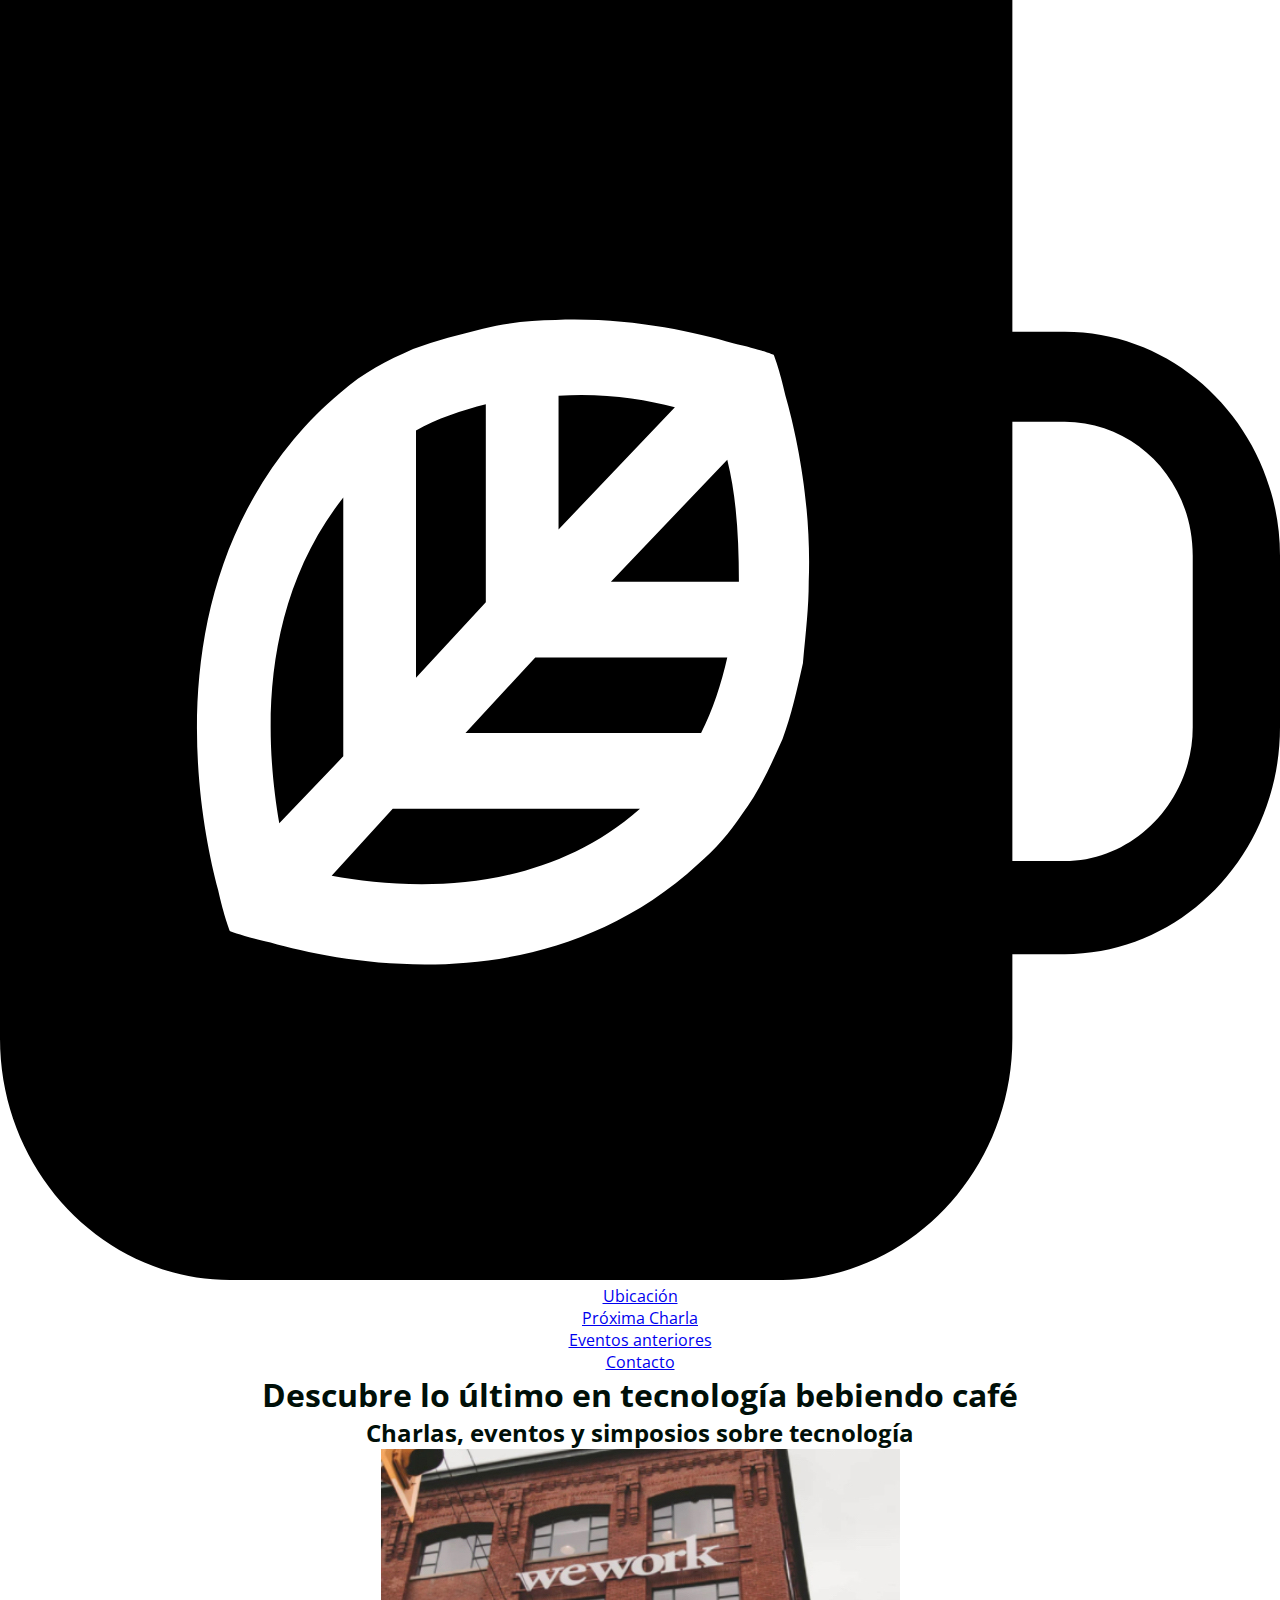
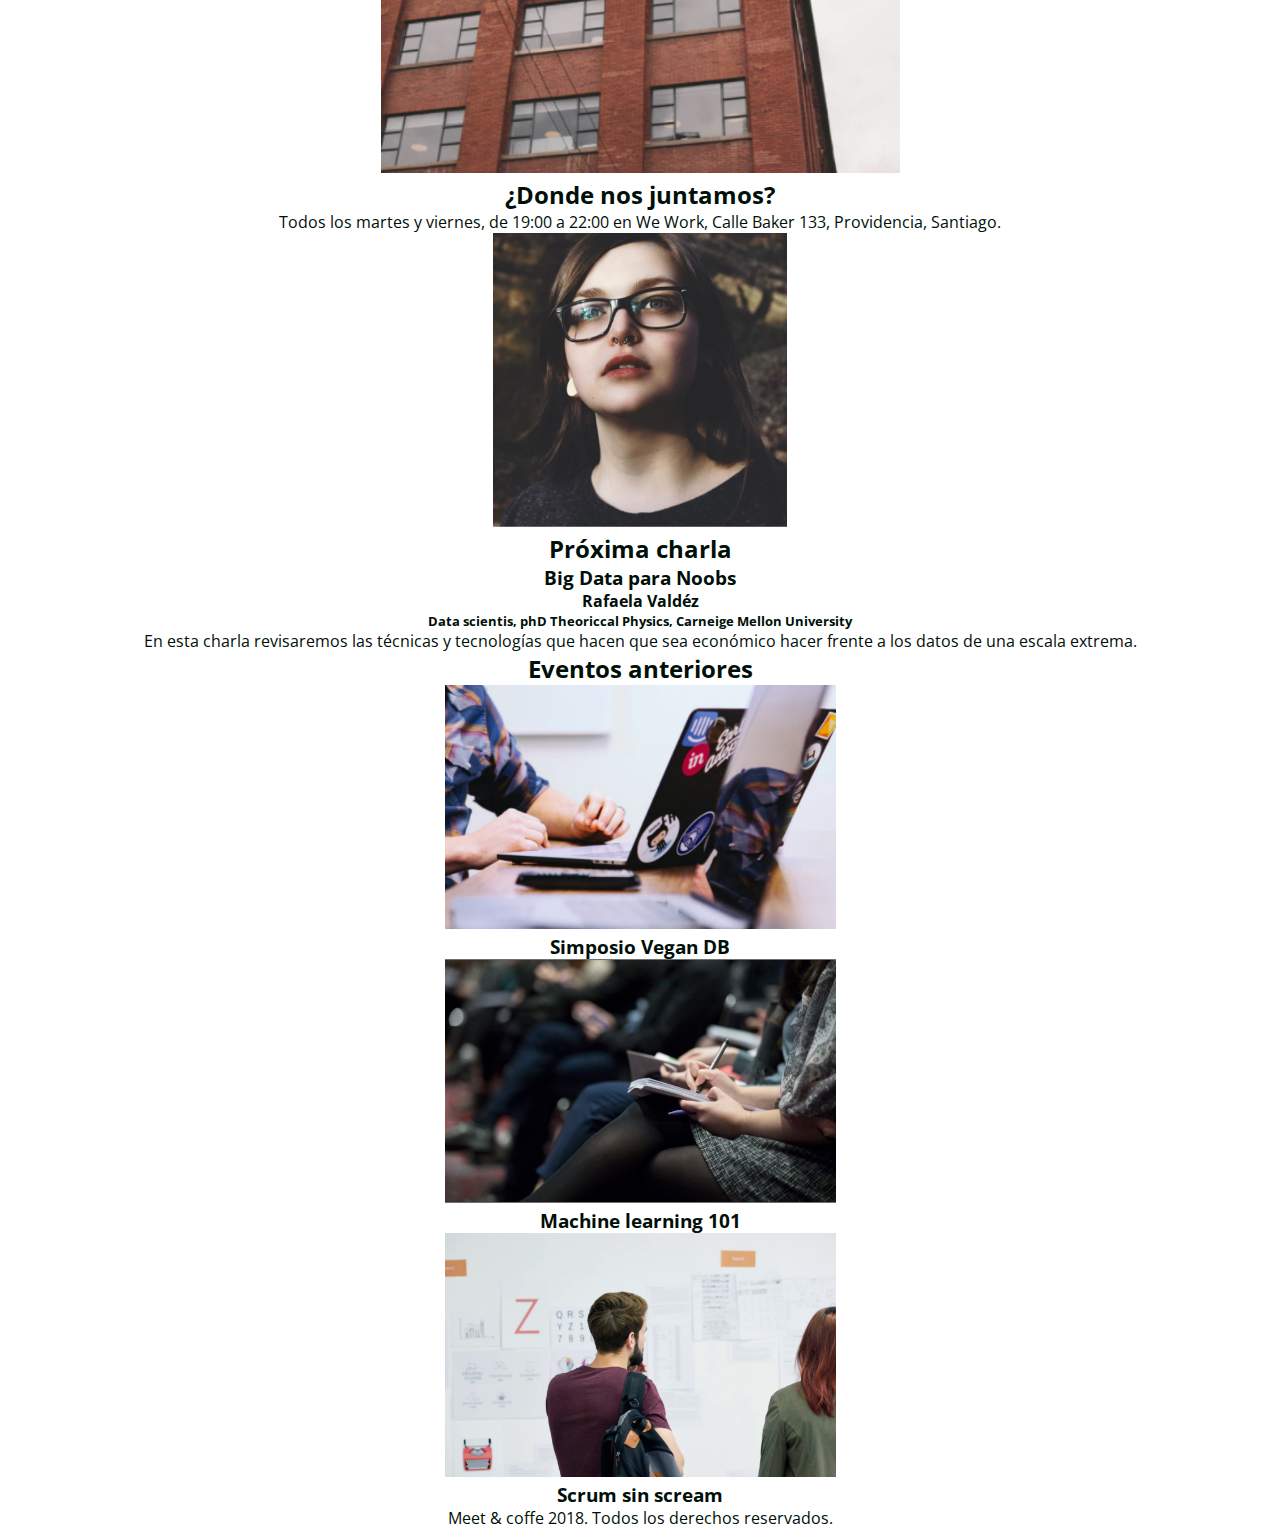
<file: index.html>
<!DOCTYPE html>
<html>
<head>
	<title>Meet & Coffee</title>
	<meta charset="utf-8">
	<link rel="shortcut icon" type="image/png" href="assets/img/favicon.png">
	<meta name="author" content="Francisca Medina Concha">
	<meta name="description" content="Comparte tus conocimientos tomando café">
	<meta name="keywords" content="charlas, eventos, simposios, tecnología, co-work">
	<link href="https://fonts.googleapis.com/css?family=Open+Sans:400,700,800" rel="stylesheet">
	<link rel="stylesheet" href="https://use.fontawesome.com/releases/v5.6.3/css/all.css" integrity="sha384-UHRtZLI+pbxtHCWp1t77Bi1L4ZtiqrqD80Kn4Z8NTSRyMA2Fd33n5dQ8lWUE00s/" crossorigin="anonymous">
	<link rel="stylesheet" href="assets/css/style.css">
</head>
<body>
	<nav class="oscuro">
		<ul>
			<li class="icono"><a href="#inicio">
				<svg xmlns="http://www.w3.org/2000/svg" viewBox="0 0 44 44"><path d="M11.8 26l-2.2 2.3c-.5-2.9-.7-7.5 2.2-11.2V26zm-.4 4.1c2.7.5 7.2.7 10.6-2.3h-8.5l-2.1 2.3zm5.3-16.2c-.8.2-1.7.5-2.4.9v8.5l2.4-2.6v-6.8zm2.5-.3v4.6l4-4.2c-1.1-.3-2.5-.5-4-.4zM16 25.2h8.1c.4-.8.7-1.7.9-2.6h-6.6L16 25.2zm28-6.1V25c0 4.3-3.3 7.8-7.4 7.8h-1.8v2.9c0 4.6-3.6 8.3-7.9 8.3h-19C3.6 44 0 40.3 0 35.7V0h34.8v11.4h1.8c4.1 0 7.4 3.5 7.4 7.7zm-16.2.9c.1-2.6-.4-5-.8-6.4-.2-.9-.4-1.4-.4-1.4s-.5-.2-1.4-.4c-1.4-.4-3.6-.9-6.1-.8-.8 0-1.7.1-2.5.3-.8.2-1.6.4-2.4.7-.9.4-1.7.8-2.5 1.5-.6.5-1.1 1-1.6 1.6-4.5 5.4-3.4 12.5-2.6 15.5.2.9.4 1.4.4 1.4s.5.2 1.4.4c2.8.8 9.6 2 14.7-2.7.6-.5 1.1-1.1 1.5-1.7.6-.8 1-1.7 1.4-2.6.3-.8.5-1.7.7-2.6.1-1.1.2-1.9.2-2.8zm13.2-.9c0-2.6-2-4.6-4.4-4.6h-1.8v15.1h1.8c2.4 0 4.4-2.1 4.4-4.6v-5.9zM21 20h4.4c0-1.6-.1-3-.4-4.2L21 20z"/></svg>
			</a></li>
			<li><a href="#ubicacion">Ubicación</a></li>
			<li><a href="#proxima-charla">Próxima Charla</a> </li>
			<li><a href="#eventos">Eventos anteriores</a></li>
			<li><a href="#contacto">Contacto</a></li>
		</ul>
	</nav>

  <header id="inicio" class="hero-section">
    <h1>Descubre lo último en tecnología bebiendo café</h1>
    <h2 class="subtitulo">Charlas, eventos y simposios sobre tecnología</h2>
  </header>

  <section id="ubicacion">
    <img src="assets/img/we-work.jpg" alt="We work location">
  	<h2>¿Donde nos juntamos?</h2>
  	<p>Todos los martes y viernes, de 19:00  a 22:00 en We Work, Calle Baker 133, Providencia, Santiago.</p>
  </section>

	<section id="proxima-charla" class="sweet-brown">
		<div class="centrado">
			<img src="assets/img/speaker.jpg" alt="speaker" class="charla-speaker">
			<div class="charla-texto">
				<h2>Próxima charla</h2>
		  	<h3>Big Data para Noobs</h3>
		  	<h4>Rafaela Valdéz</h4>
		  	<h5>Data scientis, phD Theoriccal Physics, Carneige Mellon University</h5>
		  	<p>En esta charla revisaremos las técnicas y tecnologías que hacen que sea económico hacer frente a los datos de una escala extrema.</p>
			</div>
		</div>
	</section>

  <section id="eventos">
  	<h2>Eventos anteriores</h2>
		<article class="evento">
		<a href="evento01.html" target="_blank"><img src="assets/img/simposio-vegan.jpg" alt="Events simposio vegan"></a>
		<h3>Simposio Vegan DB</h3>
		</article>

		<article class="evento">
	  	<img src="assets/img/machine-learning.jpg" alt="machine-learning">
	  	<h3>Machine learning 101</h3>
		</article>

		<article class="evento">
	  	<img src="assets/img/scrum-sin-scream.jpg" alt="scrum-sin-scream">
	  	<h3>Scrum sin scream</h3>
		</article>
  </section>

	<footer id="contacto" class="oscuro">
		<a href="https://github.com"><i class="fab fa-github-square fa-5x"></i></a>
		<a href="https://twitter.com"><i class="fab fa-twitter-square fa-5x"></i></a>
		<a href="https://www.linkedin.com"><i class="fab fa-linkedin fa-5x"></i></a>
	  <p>Meet & coffe 2018. Todos los derechos reservados.</p>
	</footer>
</body>
</html>
</file>
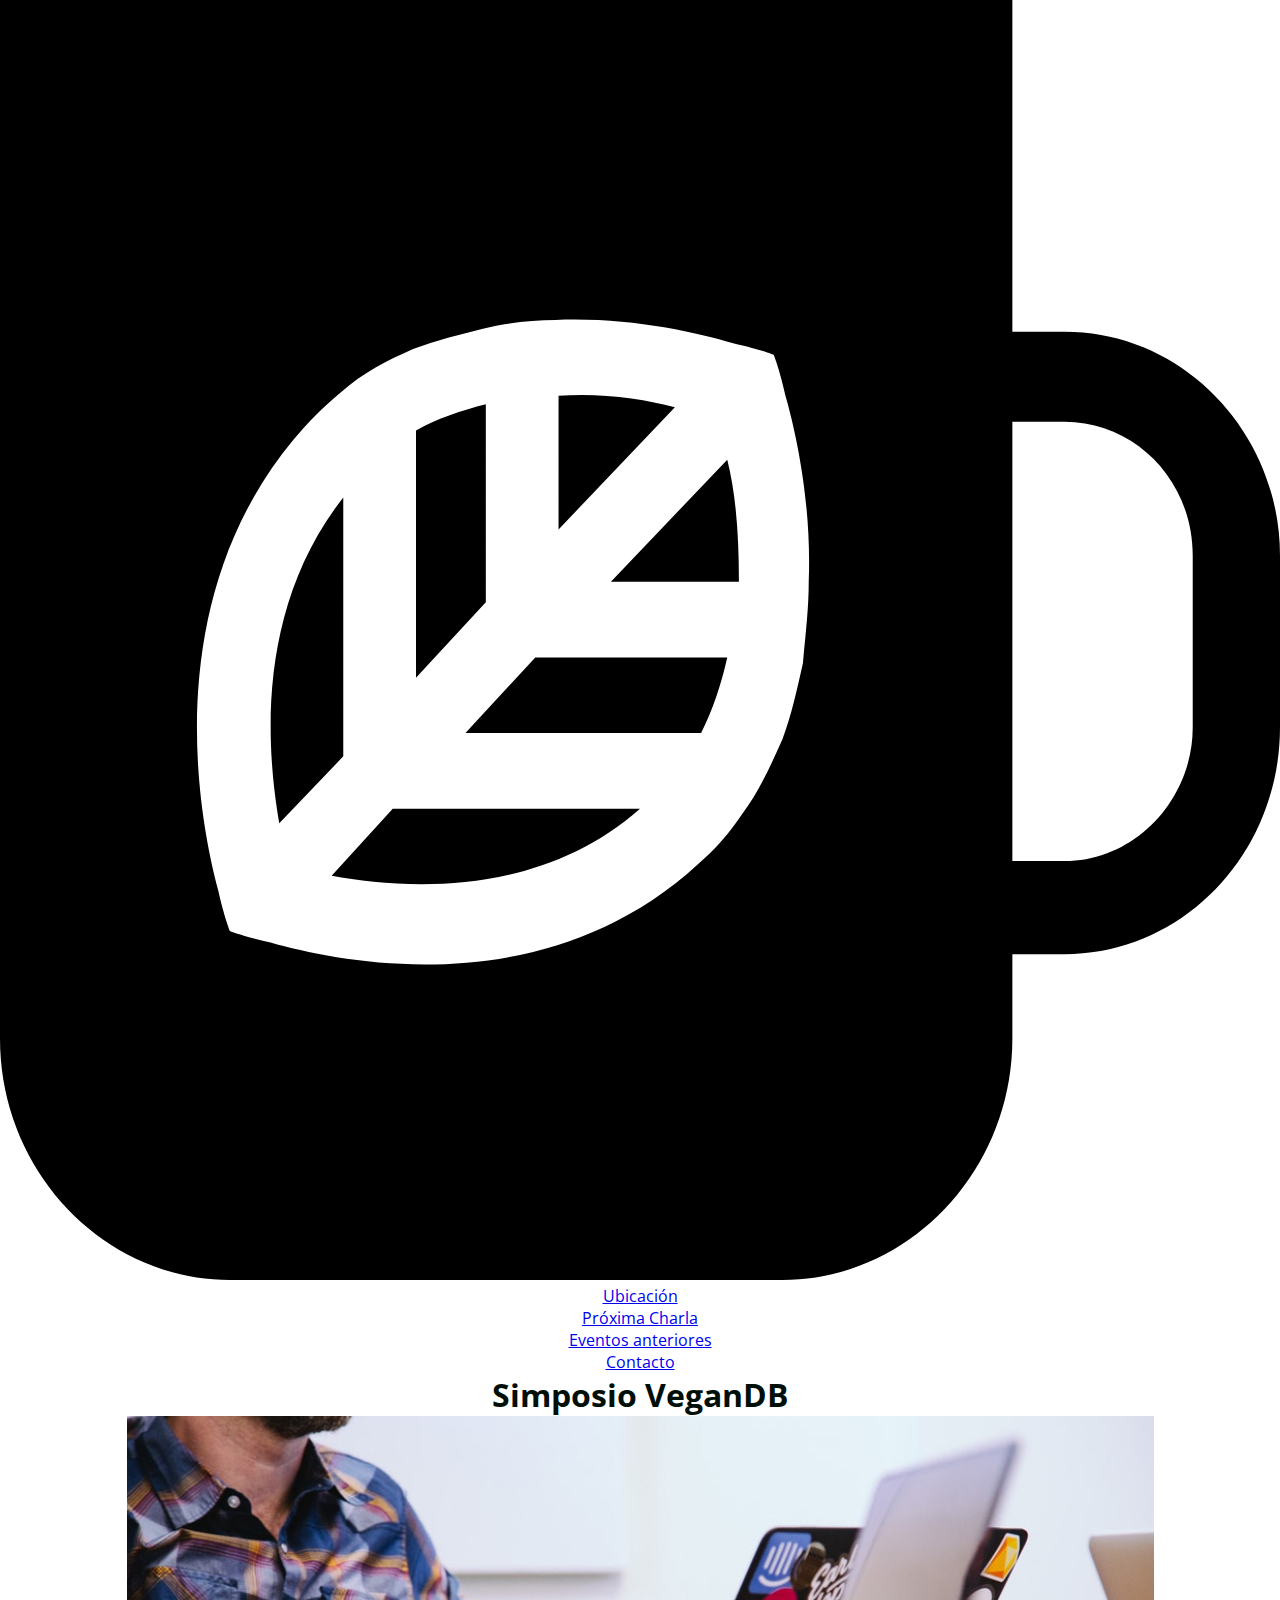
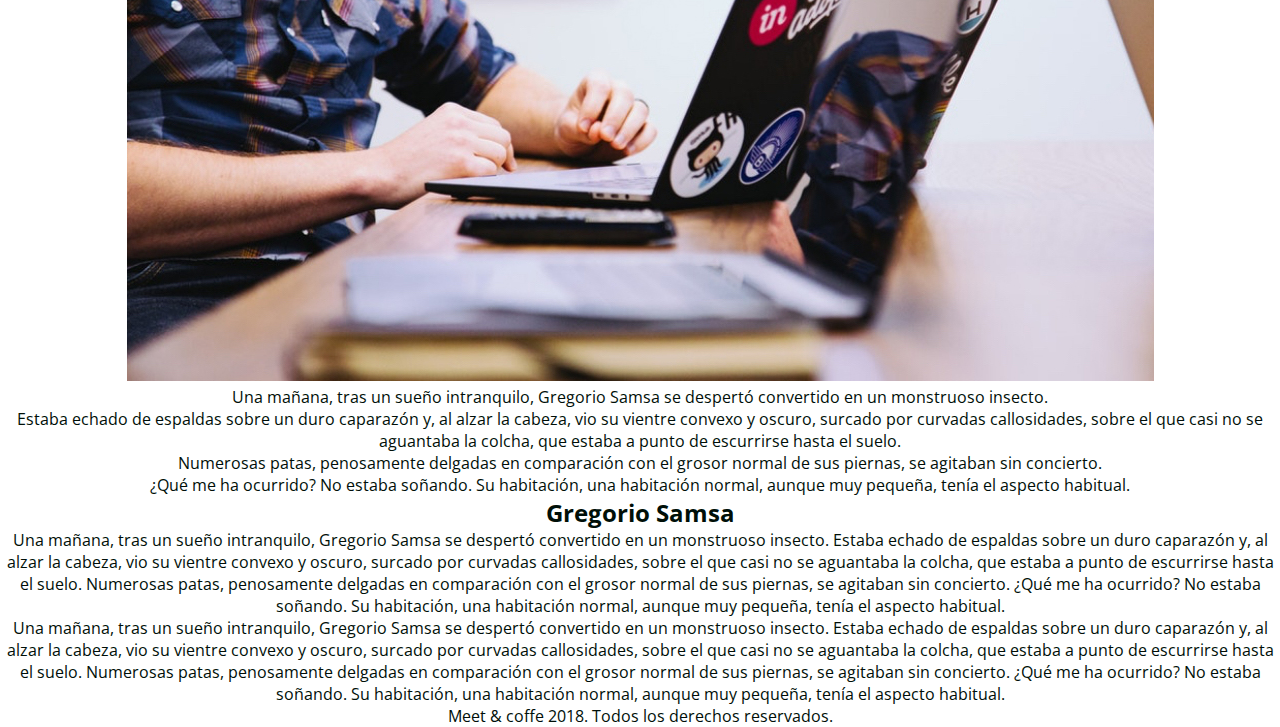
<file: evento01.html>
<!DOCTYPE html>
<html>
<head>
	<title>Evento 01</title>
	<meta charset="utf-8">
	<link rel="shortcut icon" type="image/png" href="assets/img/favicon.png">
	<meta name="author" content="Francisca Medina Concha">
	<meta name="description" content="Comparte tus conocimientos tomando café">
	<meta name="keywords" content="charlas, eventos, simposios, tecnología, co-work">
	<link href="https://fonts.googleapis.com/css?family=Open+Sans:400,700,800" rel="stylesheet">
	<link rel="stylesheet" href="https://use.fontawesome.com/releases/v5.6.3/css/all.css" integrity="sha384-UHRtZLI+pbxtHCWp1t77Bi1L4ZtiqrqD80Kn4Z8NTSRyMA2Fd33n5dQ8lWUE00s/" crossorigin="anonymous">
	<link rel="stylesheet" href="assets/css/style.css">
</head>
<body>
	<nav class="oscuro">
		<ul>
			<li class="icono"><a href="#inicio">
				<svg xmlns="http://www.w3.org/2000/svg" viewBox="0 0 44 44"><path d="M11.8 26l-2.2 2.3c-.5-2.9-.7-7.5 2.2-11.2V26zm-.4 4.1c2.7.5 7.2.7 10.6-2.3h-8.5l-2.1 2.3zm5.3-16.2c-.8.2-1.7.5-2.4.9v8.5l2.4-2.6v-6.8zm2.5-.3v4.6l4-4.2c-1.1-.3-2.5-.5-4-.4zM16 25.2h8.1c.4-.8.7-1.7.9-2.6h-6.6L16 25.2zm28-6.1V25c0 4.3-3.3 7.8-7.4 7.8h-1.8v2.9c0 4.6-3.6 8.3-7.9 8.3h-19C3.6 44 0 40.3 0 35.7V0h34.8v11.4h1.8c4.1 0 7.4 3.5 7.4 7.7zm-16.2.9c.1-2.6-.4-5-.8-6.4-.2-.9-.4-1.4-.4-1.4s-.5-.2-1.4-.4c-1.4-.4-3.6-.9-6.1-.8-.8 0-1.7.1-2.5.3-.8.2-1.6.4-2.4.7-.9.4-1.7.8-2.5 1.5-.6.5-1.1 1-1.6 1.6-4.5 5.4-3.4 12.5-2.6 15.5.2.9.4 1.4.4 1.4s.5.2 1.4.4c2.8.8 9.6 2 14.7-2.7.6-.5 1.1-1.1 1.5-1.7.6-.8 1-1.7 1.4-2.6.3-.8.5-1.7.7-2.6.1-1.1.2-1.9.2-2.8zm13.2-.9c0-2.6-2-4.6-4.4-4.6h-1.8v15.1h1.8c2.4 0 4.4-2.1 4.4-4.6v-5.9zM21 20h4.4c0-1.6-.1-3-.4-4.2L21 20z"/></svg>
			</a></li>
			<li><a href="#ubicacion">Ubicación</a></li>
			<li><a href="#proxima-charla">Próxima Charla</a> </li>
			<li><a href="#eventos">Eventos anteriores</a></li>
			<li><a href="#contacto">Contacto</a></li>
		</ul>
	</nav>

<section class="centrado">
    <div>
        <h1>Simposio VeganDB</h1>
        <img src="assets/img/post-1.jpg" alt="Simposio VeganDB">
        <div>
            <p>Una mañana, tras un sueño intranquilo, Gregorio Samsa se despertó convertido en un monstruoso insecto.</p>
            <p>Estaba echado de espaldas sobre un duro caparazón y, al alzar la cabeza, vio su vientre convexo y oscuro, surcado por curvadas callosidades, sobre el que casi no se aguantaba la colcha, que estaba a punto de escurrirse hasta el suelo.</p>  
            <p>Numerosas patas, penosamente delgadas en comparación con el grosor normal de sus piernas, se agitaban sin concierto.</p> 
            <p>¿Qué me ha ocurrido? No estaba soñando. Su habitación, una habitación normal, aunque muy pequeña, tenía el aspecto habitual.</p>
        </div>

		<div>
			<h2>Gregorio Samsa</h2>
			<p>Una mañana, tras un sueño intranquilo, Gregorio Samsa se despertó convertido en un monstruoso insecto. Estaba echado de espaldas sobre un duro caparazón y, al alzar la cabeza, vio su vientre convexo y oscuro, surcado por curvadas callosidades, sobre el que casi no se aguantaba la colcha, que estaba a punto de escurrirse hasta el suelo. Numerosas patas, penosamente delgadas en comparación con el grosor normal de sus piernas, se agitaban sin concierto. ¿Qué me ha ocurrido? No estaba soñando. Su habitación, una habitación normal, aunque muy pequeña, tenía el aspecto habitual.</p>

			<p>Una mañana, tras un sueño intranquilo, Gregorio Samsa se despertó convertido en un monstruoso insecto. Estaba echado de espaldas sobre un duro caparazón y, al alzar la cabeza, vio su vientre convexo y oscuro, surcado por curvadas callosidades, sobre el que casi no se aguantaba la colcha, que estaba a punto de escurrirse hasta el suelo. Numerosas patas, penosamente delgadas en comparación con el grosor normal de sus piernas, se agitaban sin concierto. ¿Qué me ha ocurrido? No estaba soñando. Su habitación, una habitación normal, aunque muy pequeña, tenía el aspecto habitual.</p>
		</div>
 </div>
</section>
    <footer id="contacto" class="oscuro">
		<a href="https://github.com"><i class="fab fa-github-square fa-5x"></i></a>
		<a href="https://twitter.com"><i class="fab fa-twitter-square fa-5x"></i></a>
		<a href="https://www.linkedin.com"><i class="fab fa-linkedin fa-5x"></i></a>
	  <p>Meet & coffe 2018. Todos los derechos reservados.</p>
	</footer>
</body>
</html>
</file>
<file: assets/css/style.css>
body{
    text-align: center;
    color:#000f08;
    margin:0; 
    font-family: 'Open Sans', sans-serif;
}

body *{
    margin: 0;
    padding: 0;
    border:0;
}
</file>
